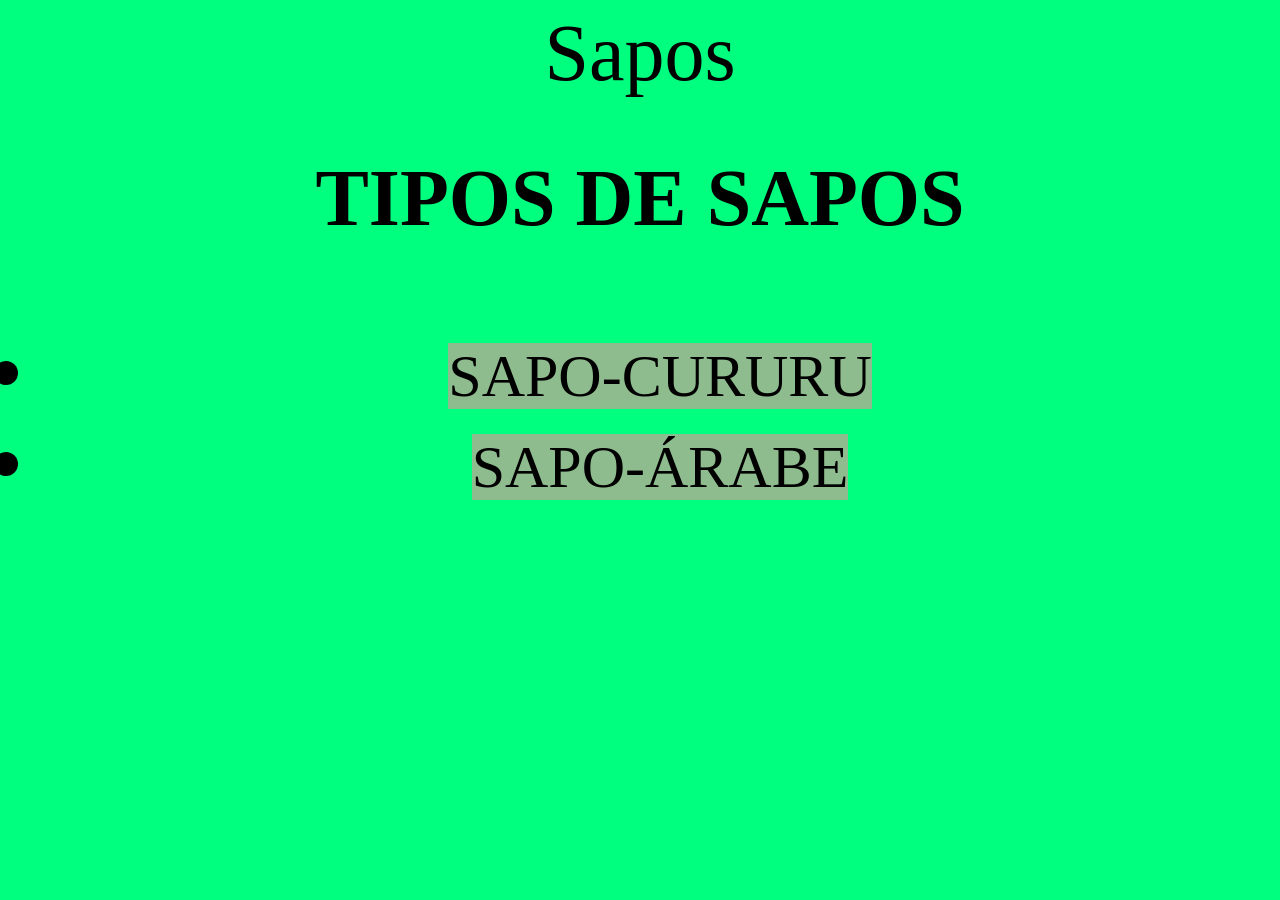
<file: index.html>
<!<!DOCTYPE html>
<html lang="pt-br">

<head>
  <header class="Titulos">
    Sapos
  <header>

    <meta charset="UTF-8">
    <title> sapos </title>
    <link rel="stylesheet" href="treino.css">
  </head>

  <body>

    <h1 class="Titulos"> TIPOS DE SAPOS </h1>

    <nav>
      <ul class="navegação">
        <li><a href="SapoCururu.html">Sapo-Cururu</a></li>
        <li><a href="SapoÁrabe.html">Sapo-Árabe</a></li>
      </ul>
      
    </nav>

    </body>

    <html>
</file>
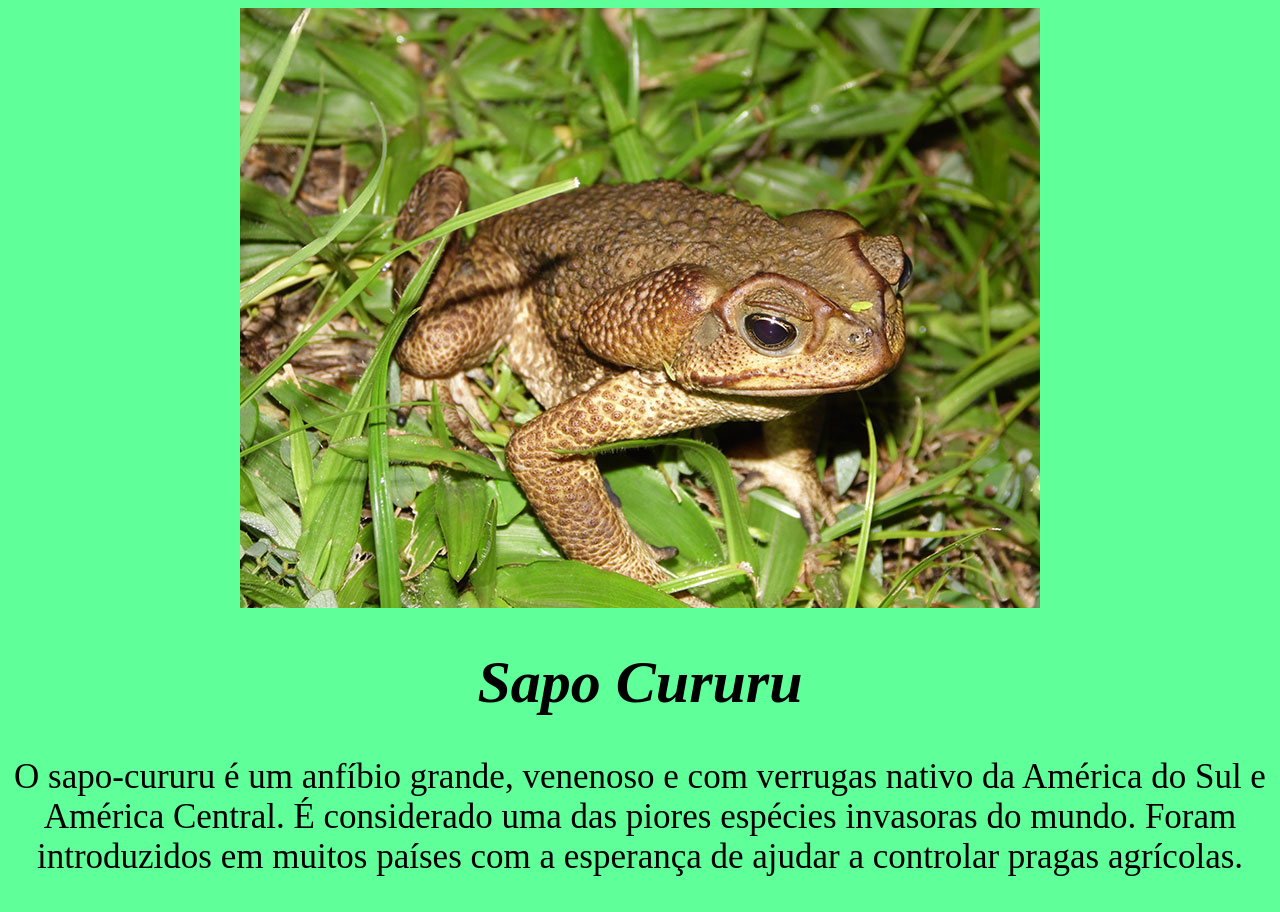
<file: SapoCururu.html>
<!DOCTYPE html>
<html lang="pt-br">

<head>
<meta charset="UTF-8">
<title>SapoCururu</title>
<link rel="stylesheet" href="SapoCururu.css">
  </head>


  <body>

  <img src="sapao.jpg">
  <h1 class="titulos"><em><strong> Sapo Cururu </strong></em></h1>

  <p>O sapo-cururu é um anfíbio grande, venenoso e com verrugas nativo da América do Sul e América Central.
     É considerado uma das piores espécies invasoras do mundo. Foram introduzidos em muitos países
      com a esperança de ajudar a controlar pragas agrícolas.</p>

    </body>

<html>
</file>
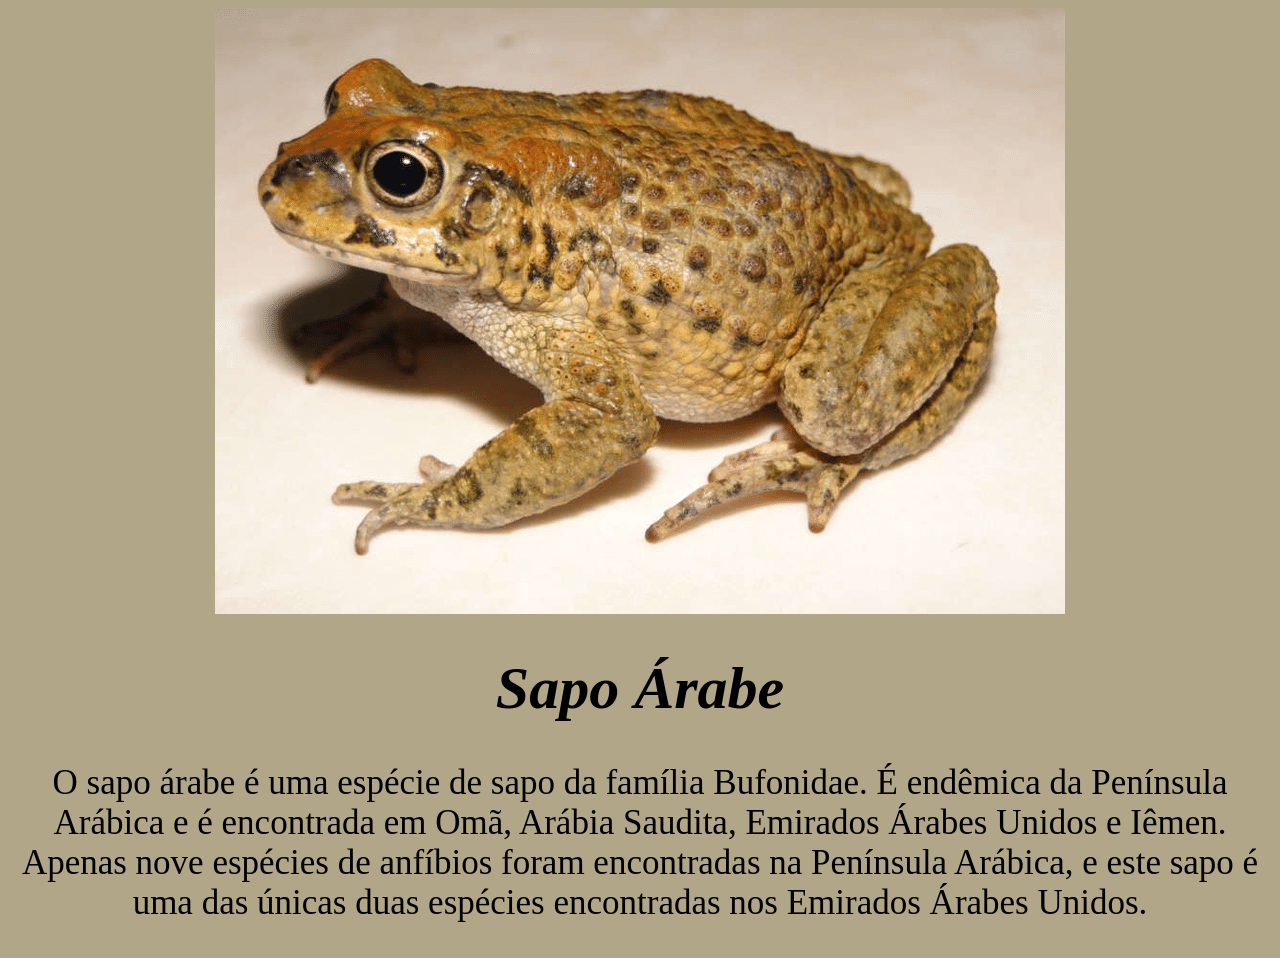
<file: SapoÁrabe.html>
<!DOCTYPE html>
<html lang="pt-br">

<head>
 <title>SapoÁrabe</title>
 <meta charset="UTF-8">
 <link rel="stylesheet" href="SapoÁrabe.css">
  </head>

  <body>
    <img src="arabe.png">
    <h1 class="titulos"><strong><em>Sapo Árabe</em></strong></h1>

    <p>O sapo árabe é uma espécie de sapo da família Bufonidae.
       É endêmica da Península Arábica e é encontrada em Omã, Arábia Saudita, Emirados Árabes Unidos e Iêmen.
        Apenas nove espécies de anfíbios foram encontradas na Península Arábica, e este sapo é uma das únicas duas espécies encontradas nos Emirados Árabes Unidos.</p>

    </body>
</html>
</file>
<file: treino.css>
.Titulos {
  text-align: center;
  font-size: 80px;
}

body {
  background: #00FF7F
}

nav a {
  text-transform: uppercase;
  text-decoration: none;
  color: 000000;
  font-size: 60px;
  background: #8FBC8F
}
</file>
<file: SapoCururu.css>
img {
  margin: auto;
  display: block;
}

body {
  background: #5fff99
}

.titulos {
  text-align: center;
  font-size: 60px;
}

p {
  font-size: 35px;
  text-align: center;
}
</file>
<file: SapoÁrabe.css>
img {
  display: block;
  margin: auto;
}

body {
  background: #b1a688
}

p {
  text-align: center;
  font-size: 35px
}

.titulos {
  text-align: center;
  font-size: 60px
}
</file>
